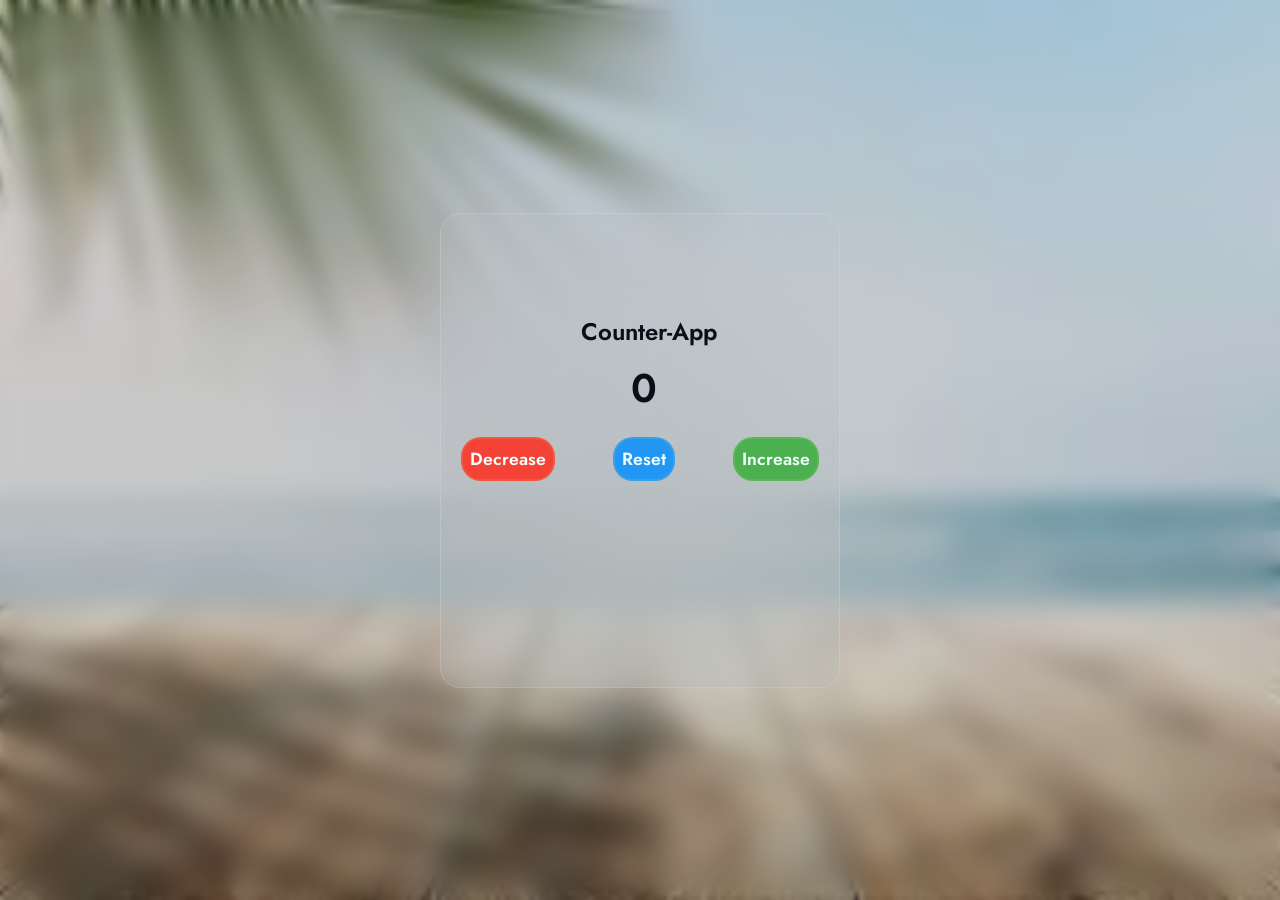
<file: Counter_app/index.html>
<!doctype html>
<html lang="en">
  <head>
    <meta charset="UTF-8" />
    <meta name="viewport" content="width=device-width, initial-scale=1.0" />
    <title>Couter-App</title>
    <link rel="stylesheet" href="style.css" />
  </head>
  <body>
    <div class="container">
      <h2>Counter-App</h2>
      <div class="show-digit">0</div>
      <div class="buttons">
        <button class="decrease-button">Decrease</button>
        <button class="reset-button">Reset</button>
        <button class="increase-button">Increase</button>
      </div>
    </div>

    <script src="script.js" defer></script>
  </body>
</html>
</file>
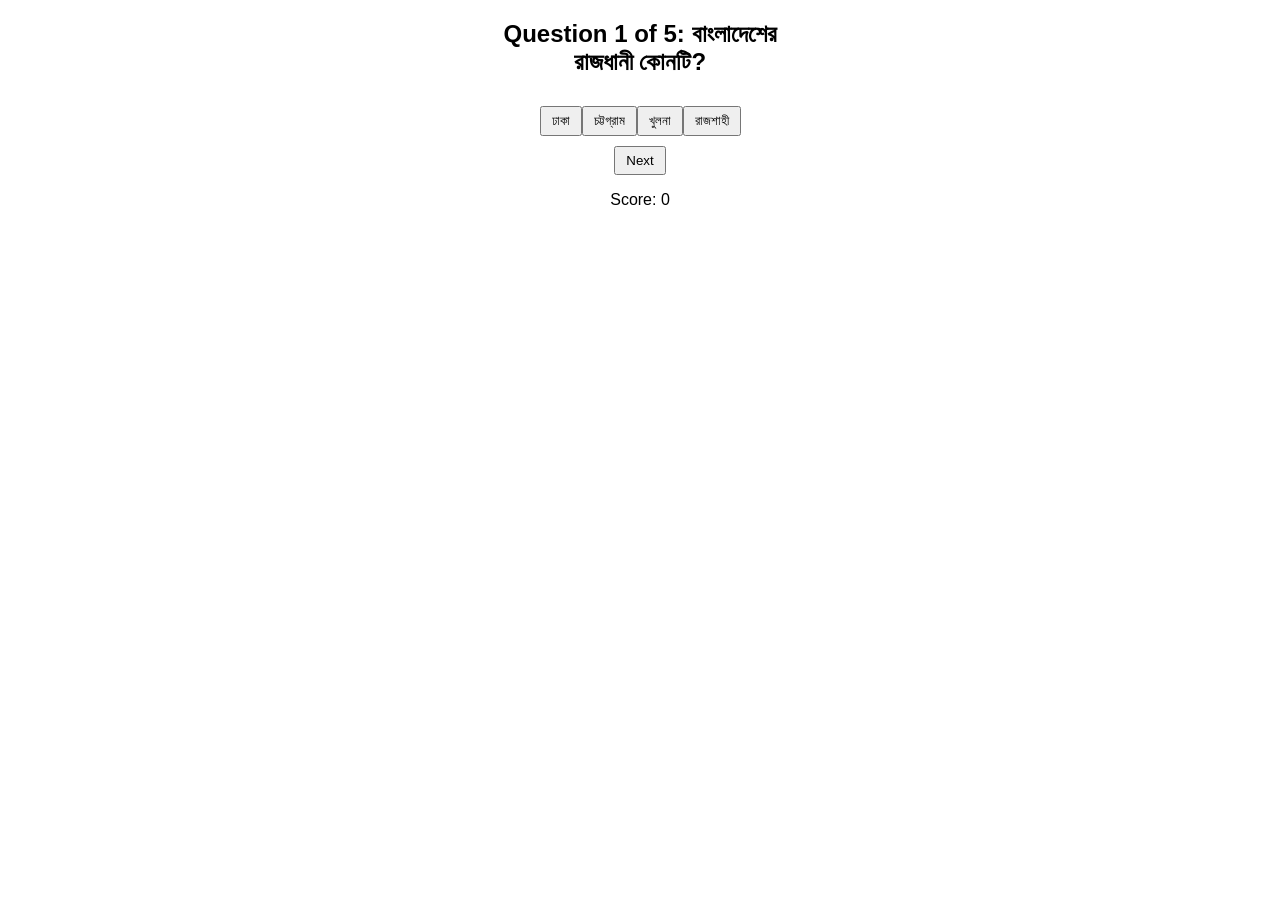
<file: Quiz-app-demo/index.html>
<!doctype html>
<html lang="en">
  <head>
    <meta charset="UTF-8" />
    <meta name="viewport" content="width=device-width, initial-scale=1.0" />
    <title>Document</title>
    <link rel="stylesheet" href="style.css" />
  </head>
  <body>
    <div id="quiz">
      <h2 id="question"></h2>
      <div id="options"></div>
      <button onclick="nextQuestion()">Next</button>
      <p id="score">Score: 0</p>
    </div>
    
    <script src="script.js"></script>
  </body>
</html>
</file>
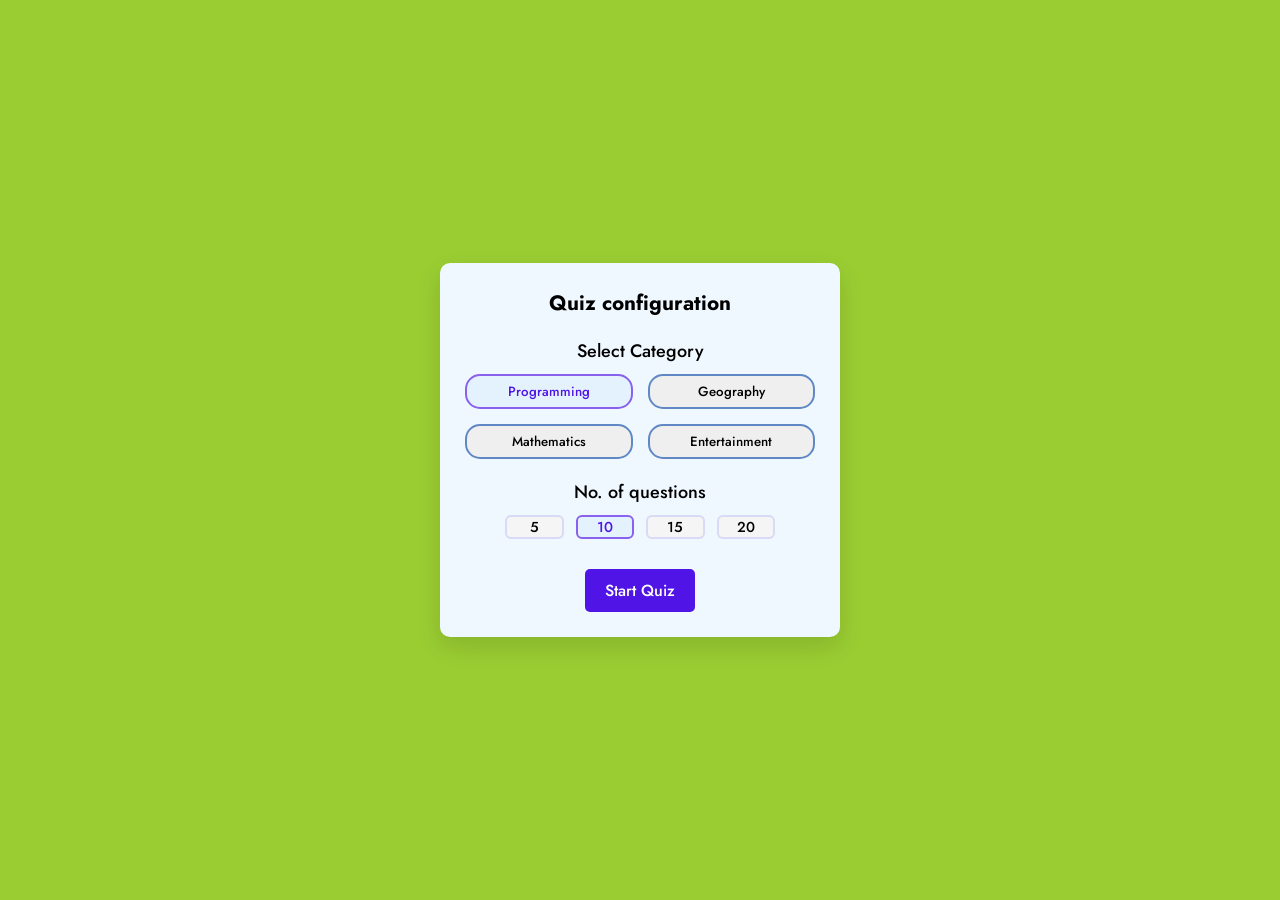
<file: Quiz-app/index.html>
<!doctype html>
<html lang="en">
  <head>
    <meta charset="UTF-8" />
    <meta name="viewport" content="width=device-width, initial-scale=1.0" />
    <title>Quiz-app</title>
    <link rel="stylesheet" href="style.css" />
    <link
      rel="stylesheet"
      href="https://fonts.googleapis.com/css2?family=Material+Symbols+Outlined"
    />
  </head>
  <body>
    <!-- quiz-configuration-container -->
    <div class="config-container">
      <h2 class="config-title">Quiz configuration</h2>

      <div class="config-option">
        <h4 class="option-title">Select Category</h4>
        <div class="Category-options">
          <button class="Category-option active">Programming</button>
          <button class="Category-option">Geography</button>
          <button class="Category-option">Mathematics</button>
          <button class="Category-option">Entertainment</button>
        </div>
      </div>

      <div class="config-option">
        <h4 class="option-title">No. of questions</h4>
        <div class="question-options">
          <button class="question-option">5</button>
          <button class="question-option active">10</button>
          <button class="question-option">15</button>
          <button class="question-option">20</button>
        </div>
      </div>

      <button class="start-quiz-button">Start Quiz</button>
    </div>
    <!-- quiz-container -->
    <div class="quiz-container">
      <header class="quiz-header">
        <h2 class="quiz-title">Quiz Application</h2>
        <div class="quiz-timer">
          <span class="material-symbols-outlined"> timer </span>
          <p class="time-duration">15s</p>
        </div>
      </header>
      <div class="quiz-content">
        <h1 class="question-text">
          Which desert is the largest hot desert in the world
        </h1>
        <ul class="answer-options">
          <li class="answer-option incorrect">
            Gobi desert <span class="material-symbols-outlined"> cancel </span>
          </li>
          <li class="answer-option">Atacama desert</li>
          <li class="answer-option correct">
            Sahara desert<span class="material-symbols-outlined">
              check_circle
            </span>
          </li>
          <li class="answer-option">Karakum desert</li>
        </ul>
      </div>

      <div class="quiz-footer">
        <div class="question-status"><b>1</b> of <b>5</b></div>
        <button class="next-question-btn">
          Next
          <span class="material-symbols-outlined"> arrow_forward </span>
        </button>
      </div>
    </div>
    <!-- quiz-result container-->
    <div class="result-container">
      <img src="celebration.webp" class="result-img" />
      <h2 class="result-title">Quize Completed</h2>
      <p class="result-msg"></p>
      <button class="try-again-btn">Try Again</button>
    </div>
    <script src="javascript/questions.js"></script>
    <script src="javascript/script.js"></script>
  </body>
</html>
</file>
<file: Counter_app/style.css>
@import url('https://fonts.googleapis.com/css2?family=Jost:ital,wght@0,100..900;1,100..900&display=swap');
* {
  margin: 0;
  padding: 0;
  box-sizing: border-box;
    font-family: 'Jost', sans-serif;
  color: rgb(7, 16, 24);
  font-weight: 600;
}

body {
  background: url("Bg.jpeg");
  background-size: cover;
  background-position: center;
  background-repeat: no-repeat;
  height: 100dvh;
  width: 100%;
  display: flex;
  align-items: center;
  justify-content: center;
  color: aliceblue;
}
body::before {
  content: "";
  position: absolute;
  width: 100%;
  height: 100dvh;
  background: rgba(0, 0, 0, 0.15);
  backdrop-filter: blur(13px);
}
.container {
  border: solid rgba(255, 255, 255, 0.15) 1px;
  width: 400px;
  height: 475px;
  z-index: 1;
  border-radius: 20px;
  backdrop-filter: blur(120px);

}

.container h2{

    margin-left: 140px;
    margin-top: 100px;
}
.show-digit
{
    margin-left: 190px;
    margin-top: 10px;
    font-size: 40px;

}
.buttons
{
    display: flex;
    align-items: center;
    justify-content: space-between;
    padding: 20px;
}
.decrease-button{
       padding: 7px;
    font-size: 1.1rem;
    border-radius: 20px;
    border : 2px solid rgba(244, 245, 115, 0.1);
    background:  #f44336;
    color: azure;
    cursor : pointer;
    transition: all 0.2s ease;
}
.decrease-button:hover {

    transform: scale(1.1);
}
.reset-button{
    
        padding: 7px;
    font-size: 1.1rem;
    border-radius: 20px;
    border : 2px solid rgba(244, 245, 115, 0.1);
    background:  #2196F3;
    color: azure;
    cursor : pointer;
    transition: all 0.2s ease;
}
.reset-button:hover {

    transform: scale(1.1);
}
.increase-button{
     padding: 7px;
    font-size: 1.1rem;
    border-radius: 20px;
    border : 2px solid rgba(244, 245, 115, 0.1);
    background: #4CAF50;
    color: azure;
    cursor : pointer;
    transition: all 0.2s ease;
}
.increase-button:hover {

    transform: scale(1.1);
}
</file>
<file: Quiz-app-demo/style.css>
#quiz {
  width: 300px;
  margin: auto;
  text-align: center;
  font-family: Arial, sans-serif;
}
button {
  margin-top: 10px;
  padding: 5px 10px;
}
</file>
<file: Quiz-app/style.css>
@import url("https://fonts.googleapis.com/css2?family=Jost:ital,wght@0,100..900;1,100..900&display=swap");

* {
  margin: 0;
  padding: 0;
  box-sizing: border-box;
  font-family: "Jost", sans-serif;
}

body {
  display: flex;
  padding: 15px;
  align-items: center;
  justify-content: center;
  min-height: 100vh;
  background: yellowgreen;
}

:where(.config-container, .quiz-container, .result-container) {
  background-color: aliceblue;
  border-radius: 10px;
  box-shadow: 0 10px 25px rgba(0, 0, 0, 0.12);
}
.config-container {
  display: block;
  width: 400px;
  padding: 25px;
  text-align: center;
}
.config-title {
  font-size: 1.3rem;
}
.config-option {
  margin-top: 20px;
}

.option-title {
  font-size: 1.125rem;
  font-weight: 500;
  margin-bottom: 10px;
}
.Category-options {
  display: grid;
  gap: 15px;
  grid-template-columns: repeat(2, 1fr);
}
.question-options {
  display: flex;
  flex-wrap: wrap;
  gap: 12px;
  padding: 0px 40px;
  justify-content: center;
}
.question-options button {
  padding: 0 5px;
  font-size: 0.9rem;
  font-weight: 500;
  border-radius: 6px;
  border: 2px solid rgba(9, 29, 249, 0.12);
  cursor: pointer;
  transition: 0.3s ease;
  background: whitesmoke;
}
.Category-option {
  padding: 6px;
  border-radius: 15px;
  border: 2px solid rgb(95, 136, 196);
  font-weight: 500;
}

.config-option button.active {
  color: rgb(80, 20, 230);
  border-color: rgb(173, 152, 225);
  background: #e3f2fd;
  border: 2px solid rgb(137, 97, 239);
}
.config-option button:hover,
.answer-option:hover {
  background: rgb(80, 20, 230);
  color: white;
}
.question-options button {
  flex: 1 1 8%;
}
/* শুরুতে item-এর width হবে container-এর 8%।

জায়গা থাকলে সেটা বাড়তে পারবে (grow = 1)।

জায়গা কম হলে সেটা ছোট হতে পারবে (shrink = 1)।

flex-grow → বাড়তে পারবে কিনা

flex-shrink → ছোট হতে পারবে কিনা

flex-basis → শুরুর সাইজ কত হবে 
*/
.start-quiz-button,
.try-again-btn {
  color: white;
  border: none;
  cursor: pointer;
  font-weight: 500;
  background: rgb(80, 20, 230);
  padding: 10px 20px;
  font-size: 1rem;
  border-radius: 5px;
  transition: 0.3s ease;
  margin-top: 30px;
}

.start-quiz-button:hover,
.try-again-btn:hover {
  background: rgb(37, 5, 116);
}

.quiz-container {
  display: none;
  width: 480px;
}
.quiz-header {
  display: flex;
  align-items: center;
  padding: 14px 20px;
  justify-content: space-between;
  box-shadow: 0 3px 6px rgba(0, 0, 0, 0.13);
}
.answer-option span.material-symbols-outlined {
  font-size: 20px;
  margin-left: 8px;
  vertical-align: middle;
}

.quiz-title {
  font-size: 1.5rem;
  font-weight: 700;
}
.quiz-timer {
  color: aliceblue;
  width: 70px;
  display: flex;
  gap: 5px;
  padding: 6px 7px;
  align-items: center;
  border-radius: 6px;
  background: #122633;
  font-weight: 700;
  transition: 0.2s ease;
}
.quiz-timer span {
  font-size: 1.5rem;
}

.quiz-content {
  padding: 20px 25px 25px;
}
.question-text {
  font-size: 1.52em;
  font-weight: 600;
}

.answer-options {
  list-style: none;
  margin-top: 20px;
  display: flex;
  gap: 15px;

  flex-direction: column;
}
.answer-option {
  display: flex;
  align-items: center;
  justify-content: space-between;
  padding: 10px 12px;
  background: #98cdf1;
  border-radius: 10px;
  font-weight: 500;
  border: 1px solid #122633;
  cursor: pointer;
  transition: 0.2s ease;
}

.answer-option.correct {
  background-color: chartreuse;
  color: rgb(40, 56, 24);
}
.answer-option.incorrect {
  background-color: rgb(219, 34, 34);
  color: rgb(56, 45, 24);
}

.quiz-footer {
  padding: 15px 25px;
  display: flex;
  align-items: center;
  justify-content: space-between;
  border-top: 1px solid rgb(53, 46, 46);
}

.question-status {
  font-weight: 500;
}

.next-question-btn {
  display: flex;
  gap: 5px;
  padding: 7px 6px;
  font-weight: 500;
  border-radius: 10px;
  cursor: pointer;
  font-size: 0.9rem;
  transition: all 0.2s ease;
  background-color: aqua;
  /* visibility: hidden; */
}

.next-question-btn span {
  font-size: 20px;
  font-weight: 500;
}
.next-question-btn:hover {
  transform: scale(1.1);
}

.result-container {
  display: none;
  text-align: center;
  padding: 40px;
  width: 410px;
}

.result-img {
  width: 110px;
}
.result-title {
  margin-top: 30px;
}
.result-msg {
  margin-top: 10px;
  font-size: 1.1rem;
  font-weight: 500;
}
.try-again-btn {
  margin-top: 30px;
  padding: 8px 6px;
}
</file>
